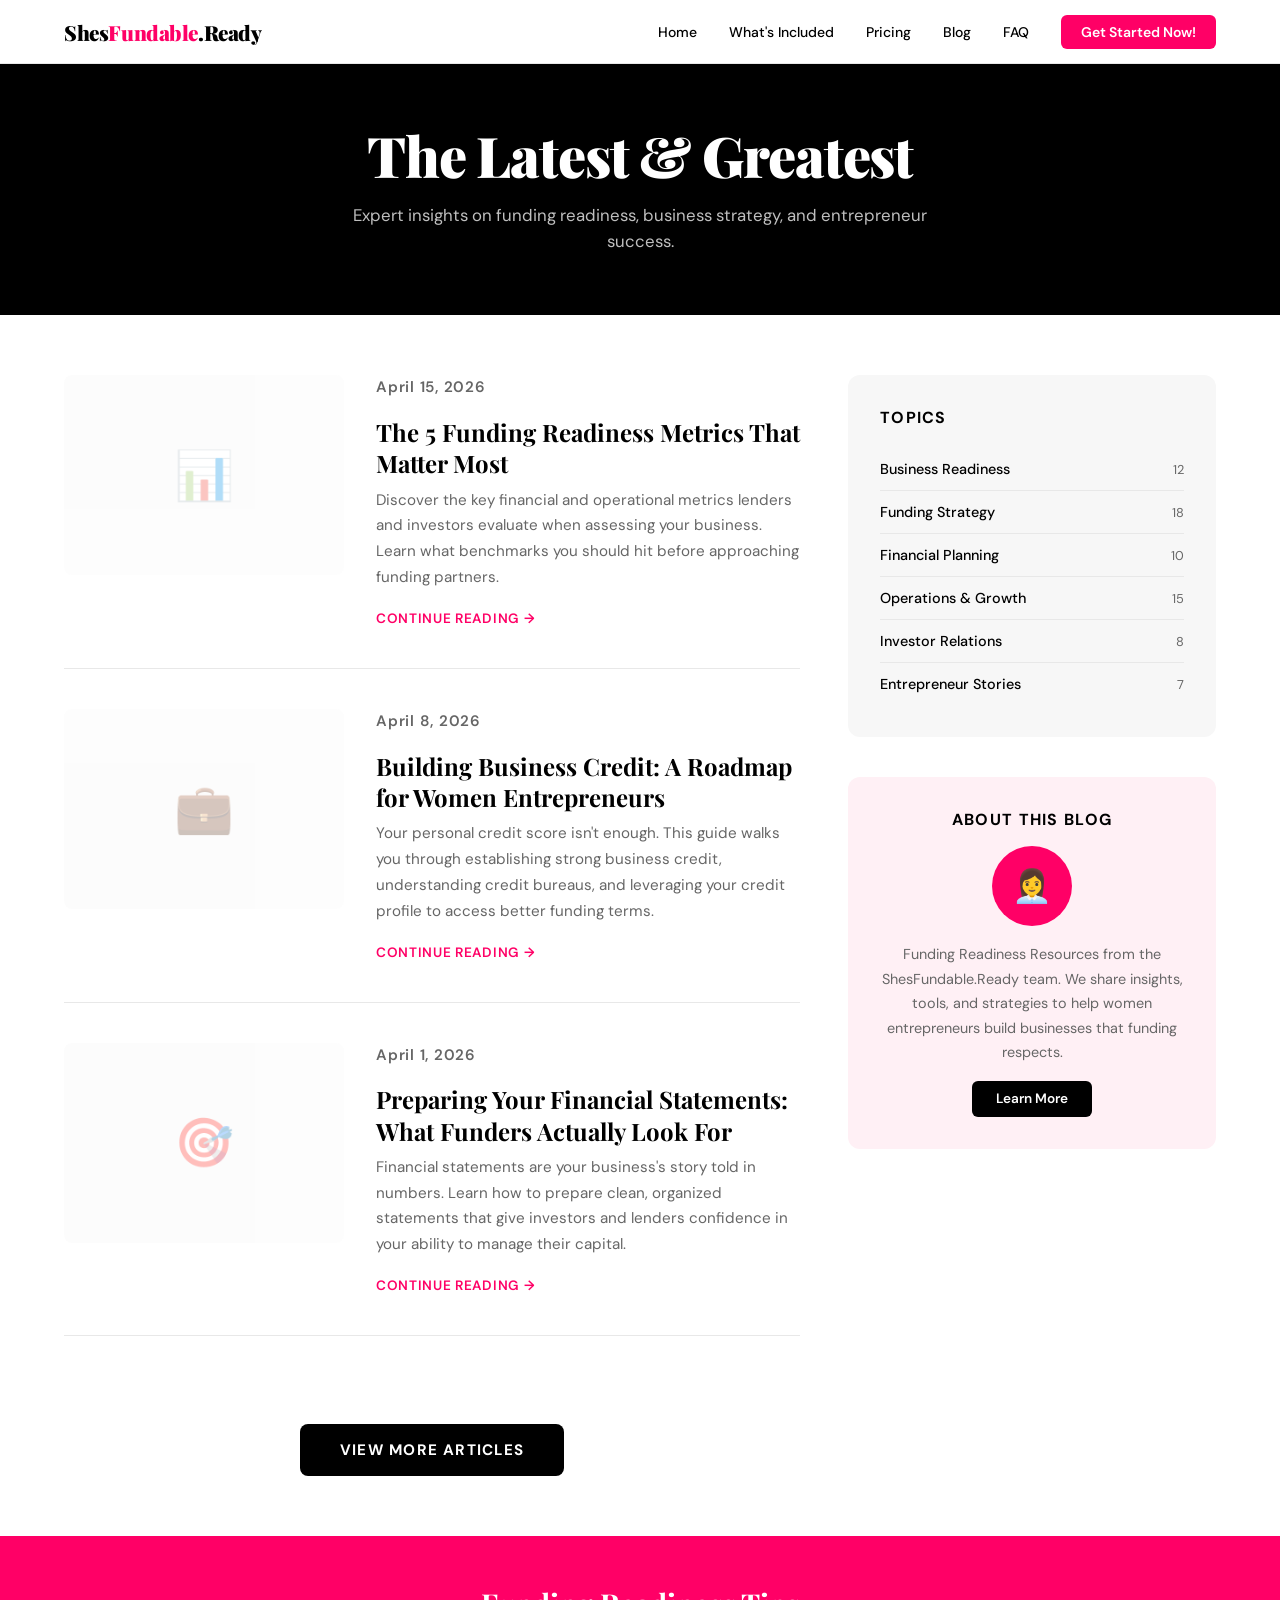
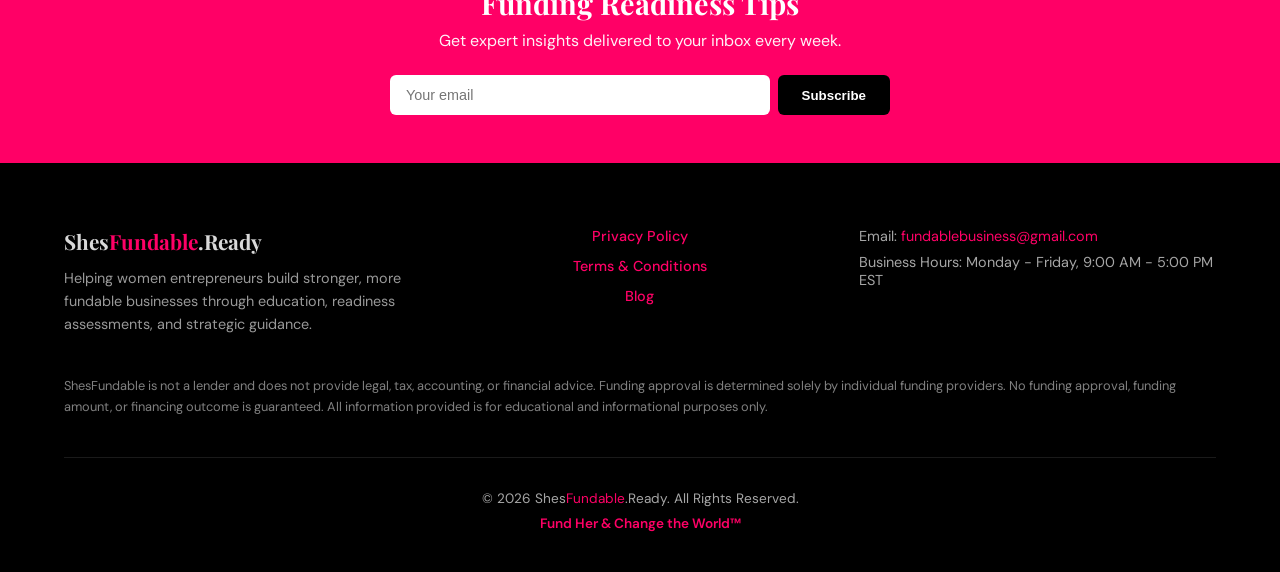
<file: blog.html>
<!DOCTYPE html>
<html lang="en">
<head>
<meta charset="UTF-8">
<meta name="viewport" content="width=device-width, initial-scale=1.0">
<title>Blog — ShesFundable.Ready</title>
<meta name="description" content="Expert insights on funding readiness, business strategy, and entrepreneur success.">
<link rel="preconnect" href="https://fonts.googleapis.com">
<link href="https://fonts.googleapis.com/css2?family=Playfair+Display:wght@700;900&family=DM+Sans:wght@300;400;500;600&display=swap" rel="stylesheet">
<style>
  :root {
    --pink: #FF0066;
    --pink-light: #FF3385;
    --pink-pale: #fff0f5;
    --black: #000000;
    --white: #FFFFFF;
    --gray: #F7F7F7;
    --gray-mid: #e8e8e8;
    --text-muted: #666;
  }

  *, *::before, *::after { box-sizing: border-box; margin: 0; padding: 0; }
  html { scroll-behavior: smooth; }
  body {
    font-family: 'DM Sans', sans-serif;
    background: var(--white);
    color: var(--black);
    overflow-x: hidden;
  }

  /* ── NAV ── */
  nav {
    position: fixed; top: 0; left: 0; right: 0; z-index: 100;
    background: rgba(255,255,255,0.95);
    backdrop-filter: blur(10px);
    border-bottom: 1px solid var(--gray-mid);
    display: flex; align-items: center; justify-content: space-between;
    padding: 0 5%;
    height: 64px;
  }
  .nav-logo {
    font-family: 'Playfair Display', serif;
    font-weight: 900; font-size: 1.3rem; letter-spacing: -0.02em;
    color: var(--black);
    text-decoration: none;
  }
  .nav-logo span { color: var(--pink); }
  .nav-links { display: flex; gap: 2rem; align-items: center; }
  .nav-links a {
    text-decoration: none; color: var(--black); font-size: 0.875rem;
    font-weight: 500; transition: color .2s;
  }
  .nav-links a:hover { color: var(--pink); }
  .nav-cta {
    background: var(--pink); color: var(--white) !important;
    padding: 0.5rem 1.25rem; border-radius: 6px;
    font-weight: 600 !important;
  }
  .nav-cta:hover { background: var(--pink-light) !important; }

  section { padding: 80px 5%; }
  .section-label {
    font-size: 0.75rem; font-weight: 700; letter-spacing: 0.12em; text-transform: uppercase;
    color: var(--pink); margin-bottom: 1rem;
  }
  h2 {
    font-family: 'Playfair Display', serif;
    font-size: clamp(1.8rem, 4vw, 3rem);
    font-weight: 700; line-height: 1.15; letter-spacing: -0.02em;
  }

  /* ── BLOG HERO ── */
  .blog-hero {
    margin-top: 64px;
    background: var(--black);
    padding: 60px 5%;
    text-align: center;
    color: var(--white);
  }
  .blog-hero h1 {
    font-family: 'Playfair Display', serif;
    font-size: clamp(2rem, 5vw, 3.5rem);
    font-weight: 900; line-height: 1.1; letter-spacing: -0.02em;
    margin-bottom: 1rem;
  }
  .blog-hero p {
    font-size: 1.05rem; color: rgba(255,255,255,0.75);
    max-width: 600px; margin: 0 auto; line-height: 1.6;
  }

  /* ── BLOG LAYOUT ── */
  .blog-container { max-width: 1200px; margin: 0 auto; display: grid; grid-template-columns: 2fr 1fr; gap: 3rem; }
  
  /* ── FEATURED POSTS ── */
  .blog-featured { display: flex; flex-direction: column; gap: 2.5rem; }
  .blog-post {
    display: grid; grid-template-columns: 280px 1fr; gap: 2rem;
    padding-bottom: 2.5rem; border-bottom: 1px solid var(--gray-mid);
    transition: all .25s;
  }
  .blog-post:last-child { border-bottom: none; }
  .blog-post:hover { transform: translateY(-2px); }
  
  .blog-post-image {
    width: 280px; height: 200px;
    background: var(--gray); border-radius: 8px;
    overflow: hidden; display: flex; align-items: center; justify-content: center;
    font-size: 3rem; color: var(--pink); opacity: 0.3;
  }
  
  .blog-post-content h3 {
    font-family: 'Playfair Display', serif;
    font-size: 1.5rem; font-weight: 700; margin-bottom: 0.5rem;
    line-height: 1.3;
  }
  .blog-meta {
    font-size: 0.8rem; color: var(--pink); font-weight: 600;
    margin-bottom: 0.75rem; letter-spacing: 0.05em;
  }
  .blog-post-content p {
    color: var(--text-muted); font-size: 0.95rem; line-height: 1.7;
    margin-bottom: 1rem;
  }
  .continue-reading {
    font-size: 0.85rem; color: var(--pink); font-weight: 600;
    text-decoration: none; display: inline-block;
    text-transform: uppercase; letter-spacing: 0.05em;
    transition: all .2s;
  }
  .continue-reading:hover { color: var(--pink-light); }

  /* ── SIDEBAR ── */
  .blog-sidebar {
    display: flex; flex-direction: column; gap: 2.5rem;
  }

  /* Categories */
  .categories {
    background: var(--gray); border-radius: 12px; padding: 2rem;
  }
  .categories h4 {
    font-size: 1rem; font-weight: 700; margin-bottom: 1.25rem;
    text-transform: uppercase; letter-spacing: 0.08em; color: var(--black);
  }
  .category-list { list-style: none; }
  .category-list li {
    display: flex; justify-content: space-between; align-items: center;
    padding: 0.75rem 0; border-bottom: 1px solid var(--gray-mid);
    font-size: 0.9rem;
  }
  .category-list li:last-child { border-bottom: none; }
  .category-list a {
    color: var(--black); text-decoration: none; font-weight: 500;
    transition: color .2s;
  }
  .category-list a:hover { color: var(--pink); }
  .category-count { color: var(--text-muted); font-size: 0.8rem; }

  /* About Section */
  .about-section {
    background: var(--pink-pale); border-radius: 12px; padding: 2rem;
    text-align: center;
  }
  .about-section h4 {
    font-size: 1rem; font-weight: 700; margin-bottom: 1rem;
    text-transform: uppercase; letter-spacing: 0.08em;
  }
  .about-avatar {
    width: 80px; height: 80px; margin: 0 auto 1rem;
    background: var(--pink); border-radius: 50%;
    display: flex; align-items: center; justify-content: center;
    font-size: 2rem; color: var(--white);
  }
  .about-section p {
    color: var(--text-muted); font-size: 0.9rem; line-height: 1.7;
    margin-bottom: 1rem;
  }
  .learn-more-btn {
    display: inline-block;
    background: var(--black); color: var(--white);
    padding: 0.6rem 1.5rem; border-radius: 6px;
    font-size: 0.85rem; font-weight: 600;
    text-decoration: none; transition: all .2s;
  }
  .learn-more-btn:hover { background: var(--pink); }

  /* ── VIEW MORE BUTTON ── */
  .view-more-section {
    text-align: center; margin-top: 3rem;
  }
  .view-more-btn {
    display: inline-block;
    background: var(--black); color: var(--white);
    padding: 1rem 2.5rem; border-radius: 8px;
    font-size: 0.95rem; font-weight: 700;
    text-decoration: none; text-transform: uppercase;
    letter-spacing: 0.08em; transition: all .2s;
  }
  .view-more-btn:hover { background: var(--pink); transform: translateY(-2px); }

  /* ── EMAIL SIGNUP ── */
  .email-signup {
    background: var(--pink); color: var(--white);
    padding: 3rem 5%; text-align: center;
  }
  .email-signup h3 {
    font-family: 'Playfair Display', serif;
    font-size: 1.8rem; font-weight: 700; margin-bottom: 0.5rem;
  }
  .email-signup p {
    font-size: 1rem; margin-bottom: 1.5rem; opacity: 0.95;
  }
  .email-form {
    display: flex; gap: 0.5rem; max-width: 500px; margin: 0 auto;
    justify-content: center; flex-wrap: wrap;
  }
  .email-form input {
    flex: 1; min-width: 200px;
    padding: 0.75rem 1rem; border: none; border-radius: 6px;
    font-size: 0.9rem;
  }
  .email-form button {
    padding: 0.75rem 1.5rem; background: var(--black); color: var(--white);
    border: none; border-radius: 6px; font-weight: 700; cursor: pointer;
    transition: all .2s;
  }
  .email-form button:hover { background: rgba(0,0,0,0.8); }

  /* ── FOOTER ── */
  footer {
    background: var(--black); color: rgba(255,255,255,0.65); padding: 4rem 5% 2rem;
  }
  .footer-container {
    max-width: 1200px; margin: 0 auto;
    display: grid; grid-template-columns: repeat(auto-fit, minmax(280px, 1fr)); gap: 2.5rem;
  }
  .footer-brand h3 {
    font-family: 'Playfair Display', serif;
    font-size: 1.3rem; color: rgba(255,255,255,0.85); margin-bottom: 0.75rem; font-weight: 700;
  }
  .footer-brand p { font-size: 0.9rem; line-height: 1.6; color: rgba(255,255,255,0.6); }
  
  .footer-links { display: flex; flex-direction: column; gap: 0.75rem; text-align: center; }
  .footer-links a { color: var(--pink); text-decoration: none; font-size: 0.9rem; font-weight: 500; transition: color .2s; }
  .footer-links a:hover { color: var(--pink-light); }
  
  .footer-contact p { font-size: 0.9rem; margin-bottom: 0.5rem; }
  .footer-contact a { color: var(--pink); text-decoration: none; }
  
  .footer-disclaimer { grid-column: 1 / -1; font-size: 0.8rem; line-height: 1.6; color: rgba(255,255,255,0.5); }
  
  .footer-copyright { grid-column: 1 / -1; text-align: center; padding-top: 2rem; border-top: 1px solid rgba(255,255,255,0.1); font-size: 0.85rem; }
  .footer-copyright p { margin-bottom: 0.5rem; }
  .footer-copyright p:last-child { color: var(--pink); font-weight: 600; }

  /* ── SCROLL TO TOP ── */
  .scroll-top {
    position: fixed; bottom: 2rem; right: 2rem; z-index: 200;
    width: 44px; height: 44px;
    background: var(--pink); color: var(--white);
    border: none; border-radius: 50%; cursor: pointer;
    display: flex; align-items: center; justify-content: center;
    box-shadow: 0 4px 20px rgba(255,0,102,0.4);
    opacity: 0; transform: translateY(12px);
    transition: opacity .3s, transform .3s, background .2s;
    pointer-events: none;
  }
  .scroll-top.visible { opacity: 1; transform: translateY(0); pointer-events: auto; }
  .scroll-top:hover { background: var(--pink-light); }

  /* ── RESPONSIVE ── */
  @media (max-width: 768px) {
    .blog-container { grid-template-columns: 1fr; }
    .blog-post { grid-template-columns: 1fr; }
    .blog-post-image { width: 100%; height: 250px; }
    .nav-links { display: none; }
  }
</style>
</head>
<body>

<!-- NAV -->
<nav>
  <a href="shesfundable-300-offer.html" class="nav-logo">Shes<span>Fundable</span>.Ready</a>
  <div class="nav-links">
    <a href="shesfundable-300-offer.html">Home</a>
    <a href="shesfundable-300-offer.html#offer">What's Included</a>
    <a href="shesfundable-300-offer.html#price">Pricing</a>
    <a href="blog.html">Blog</a>
    <a href="shesfundable-300-offer.html#faq">FAQ</a>
    <a href="shesfundable-300-offer.html#get-started" class="nav-cta">Get Started Now!</a>
  </div>
</nav>

<!-- BLOG HERO -->
<section class="blog-hero">
  <h1>The Latest & Greatest</h1>
  <p>Expert insights on funding readiness, business strategy, and entrepreneur success.</p>
</section>

<!-- BLOG CONTENT -->
<section style="padding: 60px 5%;">
  <div class="blog-container">
    <!-- MAIN CONTENT -->
    <div class="blog-featured">
      <!-- POST 1 -->
      <article class="blog-post">
        <div class="blog-post-image">📊</div>
        <div class="blog-post-content">
          <p class="blog-meta">April 15, 2026</p>
          <h3>The 5 Funding Readiness Metrics That Matter Most</h3>
          <p>Discover the key financial and operational metrics lenders and investors evaluate when assessing your business. Learn what benchmarks you should hit before approaching funding partners.</p>
          <a href="#" class="continue-reading">Continue Reading →</a>
        </div>
      </article>

      <!-- POST 2 -->
      <article class="blog-post">
        <div class="blog-post-image">💼</div>
        <div class="blog-post-content">
          <p class="blog-meta">April 8, 2026</p>
          <h3>Building Business Credit: A Roadmap for Women Entrepreneurs</h3>
          <p>Your personal credit score isn't enough. This guide walks you through establishing strong business credit, understanding credit bureaus, and leveraging your credit profile to access better funding terms.</p>
          <a href="#" class="continue-reading">Continue Reading →</a>
        </div>
      </article>

      <!-- POST 3 -->
      <article class="blog-post">
        <div class="blog-post-image">🎯</div>
        <div class="blog-post-content">
          <p class="blog-meta">April 1, 2026</p>
          <h3>Preparing Your Financial Statements: What Funders Actually Look For</h3>
          <p>Financial statements are your business's story told in numbers. Learn how to prepare clean, organized statements that give investors and lenders confidence in your ability to manage their capital.</p>
          <a href="#" class="continue-reading">Continue Reading →</a>
        </div>
      </article>

      <!-- VIEW MORE -->
      <div class="view-more-section">
        <a href="#" class="view-more-btn">View More Articles</a>
      </div>
    </div>

    <!-- SIDEBAR -->
    <aside class="blog-sidebar">
      <!-- CATEGORIES -->
      <div class="categories">
        <h4>Topics</h4>
        <ul class="category-list">
          <li>
            <a href="#">Business Readiness</a>
            <span class="category-count">12</span>
          </li>
          <li>
            <a href="#">Funding Strategy</a>
            <span class="category-count">18</span>
          </li>
          <li>
            <a href="#">Financial Planning</a>
            <span class="category-count">10</span>
          </li>
          <li>
            <a href="#">Operations & Growth</a>
            <span class="category-count">15</span>
          </li>
          <li>
            <a href="#">Investor Relations</a>
            <span class="category-count">8</span>
          </li>
          <li>
            <a href="#">Entrepreneur Stories</a>
            <span class="category-count">7</span>
          </li>
        </ul>
      </div>

      <!-- ABOUT -->
      <div class="about-section">
        <h4>About This Blog</h4>
        <div class="about-avatar">👩‍💼</div>
        <p>Funding Readiness Resources from the ShesFundable.Ready team. We share insights, tools, and strategies to help women entrepreneurs build businesses that funding respects.</p>
        <a href="shesfundable-300-offer.html" class="learn-more-btn">Learn More</a>
      </div>
    </aside>
  </div>
</section>

<!-- EMAIL SIGNUP -->
<section class="email-signup">
  <h3>Funding Readiness Tips</h3>
  <p>Get expert insights delivered to your inbox every week.</p>
  <form class="email-form">
    <input type="email" placeholder="Your email" required>
    <button type="submit">Subscribe</button>
  </form>
</section>

<!-- FOOTER -->
<footer>
  <div class="footer-container">
    <div class="footer-brand">
      <h3>Shes<span style="color:var(--pink);">Fundable</span>.Ready</h3>
      <p>Helping women entrepreneurs build stronger, more fundable businesses through education, readiness assessments, and strategic guidance.</p>
    </div>

    <div class="footer-links">
      <a href="legal.html#privacy" target="_blank">Privacy Policy</a>
      <a href="legal.html#terms" target="_blank">Terms &amp; Conditions</a>
      <a href="blog.html">Blog</a>
    </div>

    <div class="footer-contact">
      <p>Email: <a href="mailto:fundablebusiness@gmail.com">fundablebusiness@gmail.com</a></p>
      <p>Business Hours: Monday - Friday, 9:00 AM - 5:00 PM EST</p>
    </div>

    <div class="footer-disclaimer">
      <p>ShesFundable is not a lender and does not provide legal, tax, accounting, or financial advice. Funding approval is determined solely by individual funding providers. No funding approval, funding amount, or financing outcome is guaranteed. All information provided is for educational and informational purposes only.</p>
    </div>

    <div class="footer-copyright">
      <p>© 2026 Shes<span style="color:var(--pink);">Fundable</span>.Ready. All Rights Reserved.</p>
      <p>Fund Her &amp; Change the World™</p>
    </div>
  </div>
</footer>

<!-- SCROLL TO TOP -->
<button class="scroll-top" id="scrollTop" aria-label="Scroll to top">
  <svg viewBox="0 0 24 24"><polyline points="18 15 12 9 6 15"/></svg>
</button>

<script>
  // Scroll to top
  const scrollBtn = document.getElementById('scrollTop');
  window.addEventListener('scroll', () => {
    scrollBtn.classList.toggle('visible', window.scrollY > 400);
  });
  scrollBtn.addEventListener('click', () => {
    window.scrollTo({ top: 0, behavior: 'smooth' });
  });
</script>
</body>
</html>
</file>
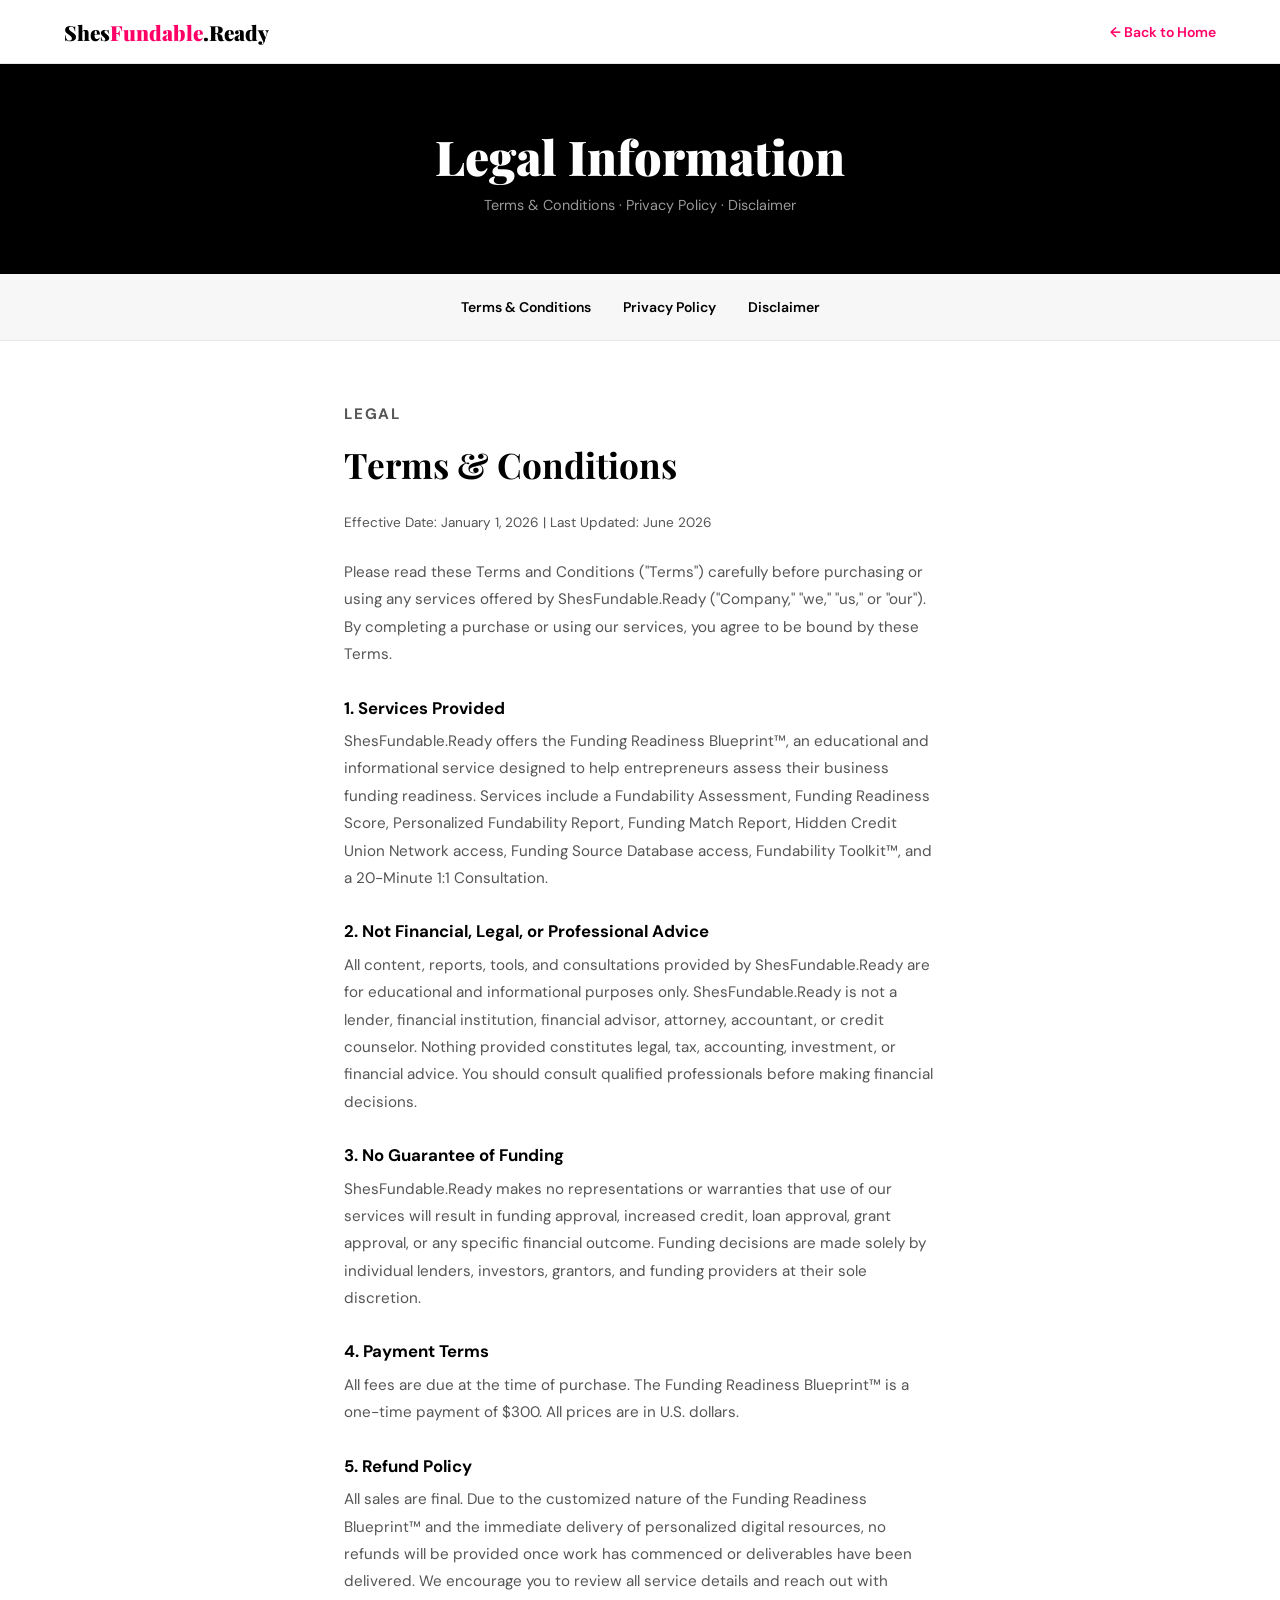
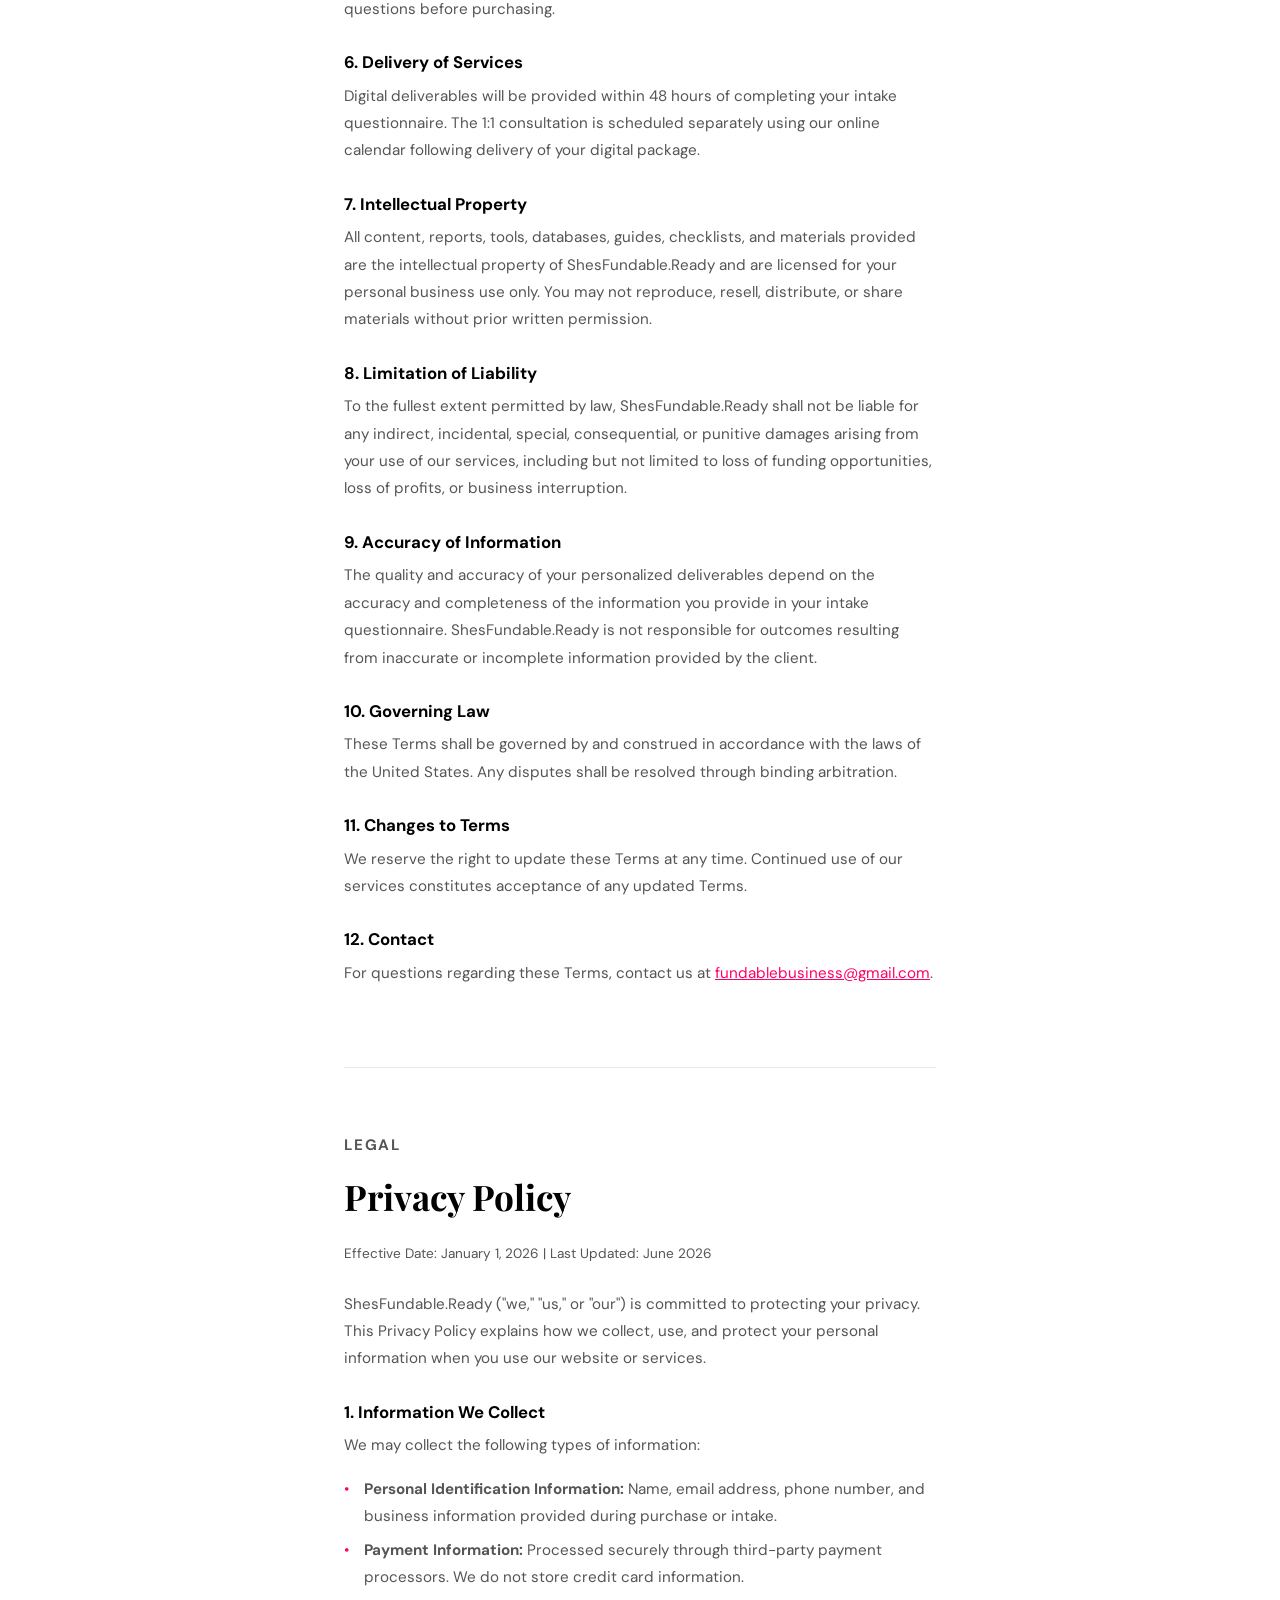
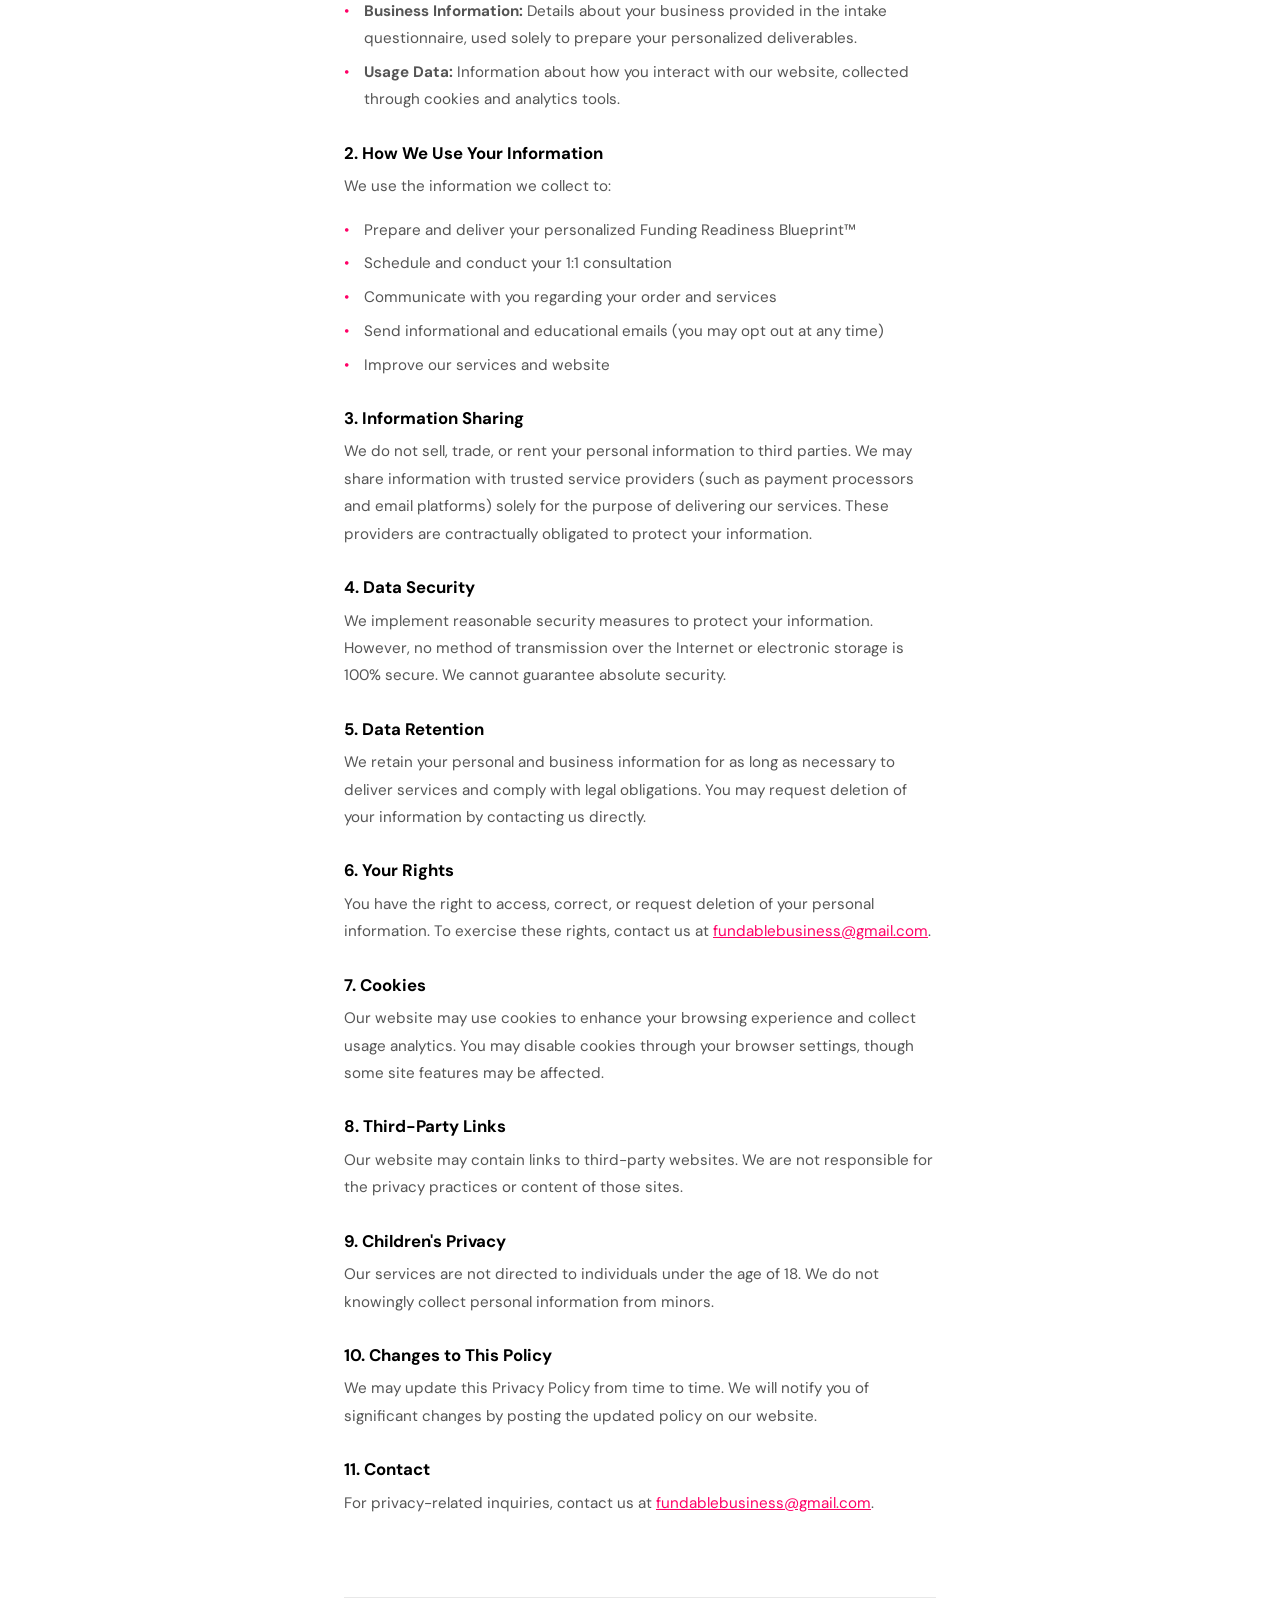
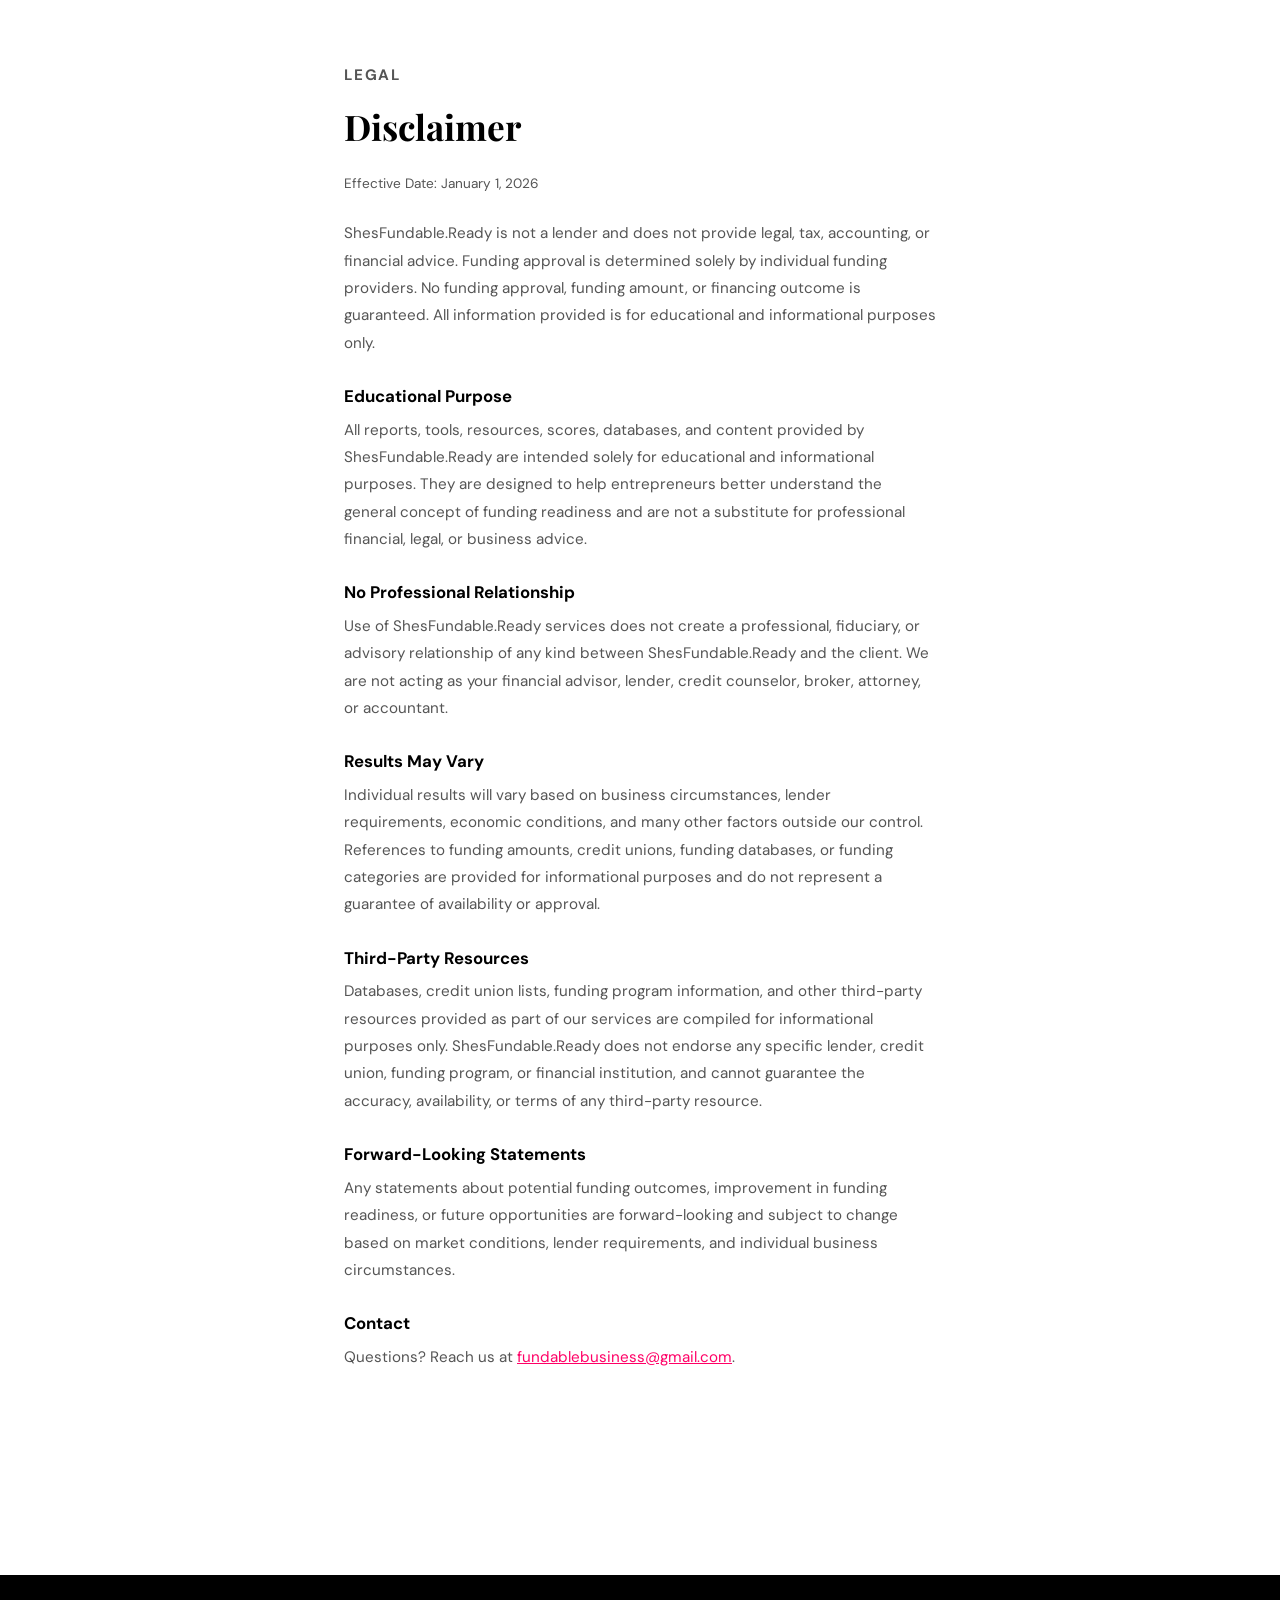
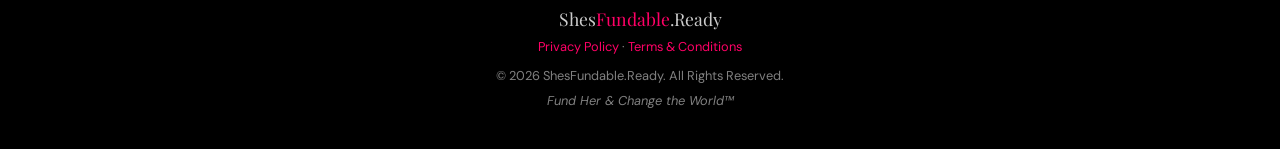
<file: legal.html>
<!DOCTYPE html>
<html lang="en">
<head>
<meta charset="UTF-8">
<meta name="viewport" content="width=device-width, initial-scale=1.0">
<title>Legal — ShesFundable.Ready</title>
<link rel="preconnect" href="https://fonts.googleapis.com">
<link href="https://fonts.googleapis.com/css2?family=Playfair+Display:wght@700;900&family=DM+Sans:wght@300;400;500;600&display=swap" rel="stylesheet">
<style>
  :root {
    --pink: #FF0066; --black: #000; --white: #fff;
    --gray: #F7F7F7; --gray-mid: #e8e8e8; --text-muted: #555;
  }
  *, *::before, *::after { box-sizing: border-box; margin: 0; padding: 0; }
  body { font-family: 'DM Sans', sans-serif; background: var(--white); color: var(--black); }

  nav {
    position: fixed; top: 0; left: 0; right: 0; z-index: 100;
    background: rgba(255,255,255,0.95); backdrop-filter: blur(10px);
    border-bottom: 1px solid var(--gray-mid);
    display: flex; align-items: center; justify-content: space-between;
    padding: 0 5%; height: 64px;
  }
  .nav-logo { font-family: 'Playfair Display', serif; font-weight: 900; font-size: 1.3rem; color: var(--black); text-decoration: none; }
  .nav-logo span { color: var(--pink); }
  .nav-back { font-size: 0.875rem; font-weight: 600; color: var(--pink); text-decoration: none; }
  .nav-back:hover { text-decoration: underline; }

  .legal-hero {
    margin-top: 64px; background: var(--black);
    padding: 60px 5%; text-align: center;
  }
  .legal-hero h1 {
    font-family: 'Playfair Display', serif;
    font-size: clamp(2rem, 4vw, 3rem); font-weight: 900; color: var(--white); margin-bottom: 0.5rem;
  }
  .legal-hero p { color: rgba(255,255,255,0.6); font-size: 0.9rem; }

  .legal-nav {
    background: var(--gray); padding: 1.5rem 5%;
    display: flex; gap: 2rem; justify-content: center; flex-wrap: wrap;
    border-bottom: 1px solid var(--gray-mid); position: sticky; top: 64px; z-index: 50;
  }
  .legal-nav a { font-size: 0.875rem; font-weight: 600; color: var(--black); text-decoration: none; transition: color .2s; }
  .legal-nav a:hover { color: var(--pink); }

  .legal-content { max-width: 720px; margin: 0 auto; padding: 60px 5%; }

  .legal-section { margin-bottom: 4rem; padding-bottom: 4rem; border-bottom: 1px solid var(--gray-mid); }
  .legal-section:last-child { border-bottom: none; }

  .legal-section-label {
    font-size: 0.7rem; font-weight: 700; letter-spacing: 0.12em; text-transform: uppercase;
    color: var(--pink); margin-bottom: 0.75rem;
  }
  .legal-section h2 {
    font-family: 'Playfair Display', serif;
    font-size: clamp(1.6rem, 3vw, 2.2rem); font-weight: 700; margin-bottom: 1.5rem;
    line-height: 1.2;
  }
  .legal-section h3 {
    font-size: 1.05rem; font-weight: 700; margin: 1.75rem 0 0.6rem; color: var(--black);
  }
  .legal-section p {
    font-size: 0.95rem; color: var(--text-muted); line-height: 1.8; margin-bottom: 1rem;
  }
  .legal-section ul {
    list-style: none; padding-left: 0; margin-bottom: 1rem;
  }
  .legal-section ul li {
    font-size: 0.95rem; color: var(--text-muted); line-height: 1.8;
    padding-left: 1.25rem; position: relative; margin-bottom: 0.4rem;
  }
  .legal-section ul li::before { content: '•'; position: absolute; left: 0; color: var(--pink); }
  .legal-section .effective-date { font-size: 0.85rem; color: var(--text-muted); margin-bottom: 1.5rem; }

  footer {
    background: var(--black); color: rgba(255,255,255,0.5);
    padding: 2rem 5%; text-align: center; font-size: 0.8rem;
  }
  footer a { color: var(--pink); text-decoration: none; }
  footer p { margin-bottom: 0.5rem; }
</style>
</head>
<body>

<nav>
  <a href="shesfundable-300-offer.html" class="nav-logo">Shes<span>Fundable</span>.Ready</a>
  <a href="shesfundable-300-offer.html" class="nav-back">← Back to Home</a>
</nav>

<div class="legal-hero">
  <h1>Legal Information</h1>
  <p>Terms &amp; Conditions · Privacy Policy · Disclaimer</p>
</div>

<div class="legal-nav">
  <a href="#terms">Terms &amp; Conditions</a>
  <a href="#privacy">Privacy Policy</a>
  <a href="#disclaimer">Disclaimer</a>
</div>

<div class="legal-content">

  <!-- TERMS & CONDITIONS -->
  <div class="legal-section" id="terms">
    <p class="legal-section-label">Legal</p>
    <h2>Terms &amp; Conditions</h2>
    <p class="effective-date">Effective Date: January 1, 2026 | Last Updated: June 2026</p>

    <p>Please read these Terms and Conditions ("Terms") carefully before purchasing or using any services offered by ShesFundable.Ready ("Company," "we," "us," or "our"). By completing a purchase or using our services, you agree to be bound by these Terms.</p>

    <h3>1. Services Provided</h3>
    <p>ShesFundable.Ready offers the Funding Readiness Blueprint™, an educational and informational service designed to help entrepreneurs assess their business funding readiness. Services include a Fundability Assessment, Funding Readiness Score, Personalized Fundability Report, Funding Match Report, Hidden Credit Union Network access, Funding Source Database access, Fundability Toolkit™, and a 20-Minute 1:1 Consultation.</p>

    <h3>2. Not Financial, Legal, or Professional Advice</h3>
    <p>All content, reports, tools, and consultations provided by ShesFundable.Ready are for educational and informational purposes only. ShesFundable.Ready is not a lender, financial institution, financial advisor, attorney, accountant, or credit counselor. Nothing provided constitutes legal, tax, accounting, investment, or financial advice. You should consult qualified professionals before making financial decisions.</p>

    <h3>3. No Guarantee of Funding</h3>
    <p>ShesFundable.Ready makes no representations or warranties that use of our services will result in funding approval, increased credit, loan approval, grant approval, or any specific financial outcome. Funding decisions are made solely by individual lenders, investors, grantors, and funding providers at their sole discretion.</p>

    <h3>4. Payment Terms</h3>
    <p>All fees are due at the time of purchase. The Funding Readiness Blueprint™ is a one-time payment of $300. All prices are in U.S. dollars.</p>

    <h3>5. Refund Policy</h3>
    <p>All sales are final. Due to the customized nature of the Funding Readiness Blueprint™ and the immediate delivery of personalized digital resources, no refunds will be provided once work has commenced or deliverables have been delivered. We encourage you to review all service details and reach out with questions before purchasing.</p>

    <h3>6. Delivery of Services</h3>
    <p>Digital deliverables will be provided within 48 hours of completing your intake questionnaire. The 1:1 consultation is scheduled separately using our online calendar following delivery of your digital package.</p>

    <h3>7. Intellectual Property</h3>
    <p>All content, reports, tools, databases, guides, checklists, and materials provided are the intellectual property of ShesFundable.Ready and are licensed for your personal business use only. You may not reproduce, resell, distribute, or share materials without prior written permission.</p>

    <h3>8. Limitation of Liability</h3>
    <p>To the fullest extent permitted by law, ShesFundable.Ready shall not be liable for any indirect, incidental, special, consequential, or punitive damages arising from your use of our services, including but not limited to loss of funding opportunities, loss of profits, or business interruption.</p>

    <h3>9. Accuracy of Information</h3>
    <p>The quality and accuracy of your personalized deliverables depend on the accuracy and completeness of the information you provide in your intake questionnaire. ShesFundable.Ready is not responsible for outcomes resulting from inaccurate or incomplete information provided by the client.</p>

    <h3>10. Governing Law</h3>
    <p>These Terms shall be governed by and construed in accordance with the laws of the United States. Any disputes shall be resolved through binding arbitration.</p>

    <h3>11. Changes to Terms</h3>
    <p>We reserve the right to update these Terms at any time. Continued use of our services constitutes acceptance of any updated Terms.</p>

    <h3>12. Contact</h3>
    <p>For questions regarding these Terms, contact us at <a href="mailto:fundablebusiness@gmail.com" style="color:var(--pink);">fundablebusiness@gmail.com</a>.</p>
  </div>

  <!-- PRIVACY POLICY -->
  <div class="legal-section" id="privacy">
    <p class="legal-section-label">Legal</p>
    <h2>Privacy Policy</h2>
    <p class="effective-date">Effective Date: January 1, 2026 | Last Updated: June 2026</p>

    <p>ShesFundable.Ready ("we," "us," or "our") is committed to protecting your privacy. This Privacy Policy explains how we collect, use, and protect your personal information when you use our website or services.</p>

    <h3>1. Information We Collect</h3>
    <p>We may collect the following types of information:</p>
    <ul>
      <li><strong>Personal Identification Information:</strong> Name, email address, phone number, and business information provided during purchase or intake.</li>
      <li><strong>Payment Information:</strong> Processed securely through third-party payment processors. We do not store credit card information.</li>
      <li><strong>Business Information:</strong> Details about your business provided in the intake questionnaire, used solely to prepare your personalized deliverables.</li>
      <li><strong>Usage Data:</strong> Information about how you interact with our website, collected through cookies and analytics tools.</li>
    </ul>

    <h3>2. How We Use Your Information</h3>
    <p>We use the information we collect to:</p>
    <ul>
      <li>Prepare and deliver your personalized Funding Readiness Blueprint™</li>
      <li>Schedule and conduct your 1:1 consultation</li>
      <li>Communicate with you regarding your order and services</li>
      <li>Send informational and educational emails (you may opt out at any time)</li>
      <li>Improve our services and website</li>
    </ul>

    <h3>3. Information Sharing</h3>
    <p>We do not sell, trade, or rent your personal information to third parties. We may share information with trusted service providers (such as payment processors and email platforms) solely for the purpose of delivering our services. These providers are contractually obligated to protect your information.</p>

    <h3>4. Data Security</h3>
    <p>We implement reasonable security measures to protect your information. However, no method of transmission over the Internet or electronic storage is 100% secure. We cannot guarantee absolute security.</p>

    <h3>5. Data Retention</h3>
    <p>We retain your personal and business information for as long as necessary to deliver services and comply with legal obligations. You may request deletion of your information by contacting us directly.</p>

    <h3>6. Your Rights</h3>
    <p>You have the right to access, correct, or request deletion of your personal information. To exercise these rights, contact us at <a href="mailto:fundablebusiness@gmail.com" style="color:var(--pink);">fundablebusiness@gmail.com</a>.</p>

    <h3>7. Cookies</h3>
    <p>Our website may use cookies to enhance your browsing experience and collect usage analytics. You may disable cookies through your browser settings, though some site features may be affected.</p>

    <h3>8. Third-Party Links</h3>
    <p>Our website may contain links to third-party websites. We are not responsible for the privacy practices or content of those sites.</p>

    <h3>9. Children's Privacy</h3>
    <p>Our services are not directed to individuals under the age of 18. We do not knowingly collect personal information from minors.</p>

    <h3>10. Changes to This Policy</h3>
    <p>We may update this Privacy Policy from time to time. We will notify you of significant changes by posting the updated policy on our website.</p>

    <h3>11. Contact</h3>
    <p>For privacy-related inquiries, contact us at <a href="mailto:fundablebusiness@gmail.com" style="color:var(--pink);">fundablebusiness@gmail.com</a>.</p>
  </div>

  <!-- DISCLAIMER -->
  <div class="legal-section" id="disclaimer">
    <p class="legal-section-label">Legal</p>
    <h2>Disclaimer</h2>
    <p class="effective-date">Effective Date: January 1, 2026</p>

    <p>ShesFundable.Ready is not a lender and does not provide legal, tax, accounting, or financial advice. Funding approval is determined solely by individual funding providers. No funding approval, funding amount, or financing outcome is guaranteed. All information provided is for educational and informational purposes only.</p>

    <h3>Educational Purpose</h3>
    <p>All reports, tools, resources, scores, databases, and content provided by ShesFundable.Ready are intended solely for educational and informational purposes. They are designed to help entrepreneurs better understand the general concept of funding readiness and are not a substitute for professional financial, legal, or business advice.</p>

    <h3>No Professional Relationship</h3>
    <p>Use of ShesFundable.Ready services does not create a professional, fiduciary, or advisory relationship of any kind between ShesFundable.Ready and the client. We are not acting as your financial advisor, lender, credit counselor, broker, attorney, or accountant.</p>

    <h3>Results May Vary</h3>
    <p>Individual results will vary based on business circumstances, lender requirements, economic conditions, and many other factors outside our control. References to funding amounts, credit unions, funding databases, or funding categories are provided for informational purposes and do not represent a guarantee of availability or approval.</p>

    <h3>Third-Party Resources</h3>
    <p>Databases, credit union lists, funding program information, and other third-party resources provided as part of our services are compiled for informational purposes only. ShesFundable.Ready does not endorse any specific lender, credit union, funding program, or financial institution, and cannot guarantee the accuracy, availability, or terms of any third-party resource.</p>

    <h3>Forward-Looking Statements</h3>
    <p>Any statements about potential funding outcomes, improvement in funding readiness, or future opportunities are forward-looking and subject to change based on market conditions, lender requirements, and individual business circumstances.</p>

    <h3>Contact</h3>
    <p>Questions? Reach us at <a href="mailto:fundablebusiness@gmail.com" style="color:var(--pink);">fundablebusiness@gmail.com</a>.</p>
  </div>

</div>

<footer>
  <p style="font-family:'Playfair Display',serif; font-size:1.1rem; color:rgba(255,255,255,0.8); margin-bottom:0.5rem;">Shes<span style="color:var(--pink);">Fundable</span>.Ready</p>
  <p><a href="/privacy-policy">Privacy Policy</a> · <a href="/terms-and-conditions">Terms &amp; Conditions</a></p>
  <p style="margin-top:0.75rem;">© 2026 ShesFundable.Ready. All Rights Reserved.</p>
  <p style="margin-top:0.5rem; font-style:italic;">Fund Her &amp; Change the World™</p>
</footer>

</body>
</html>
</file>
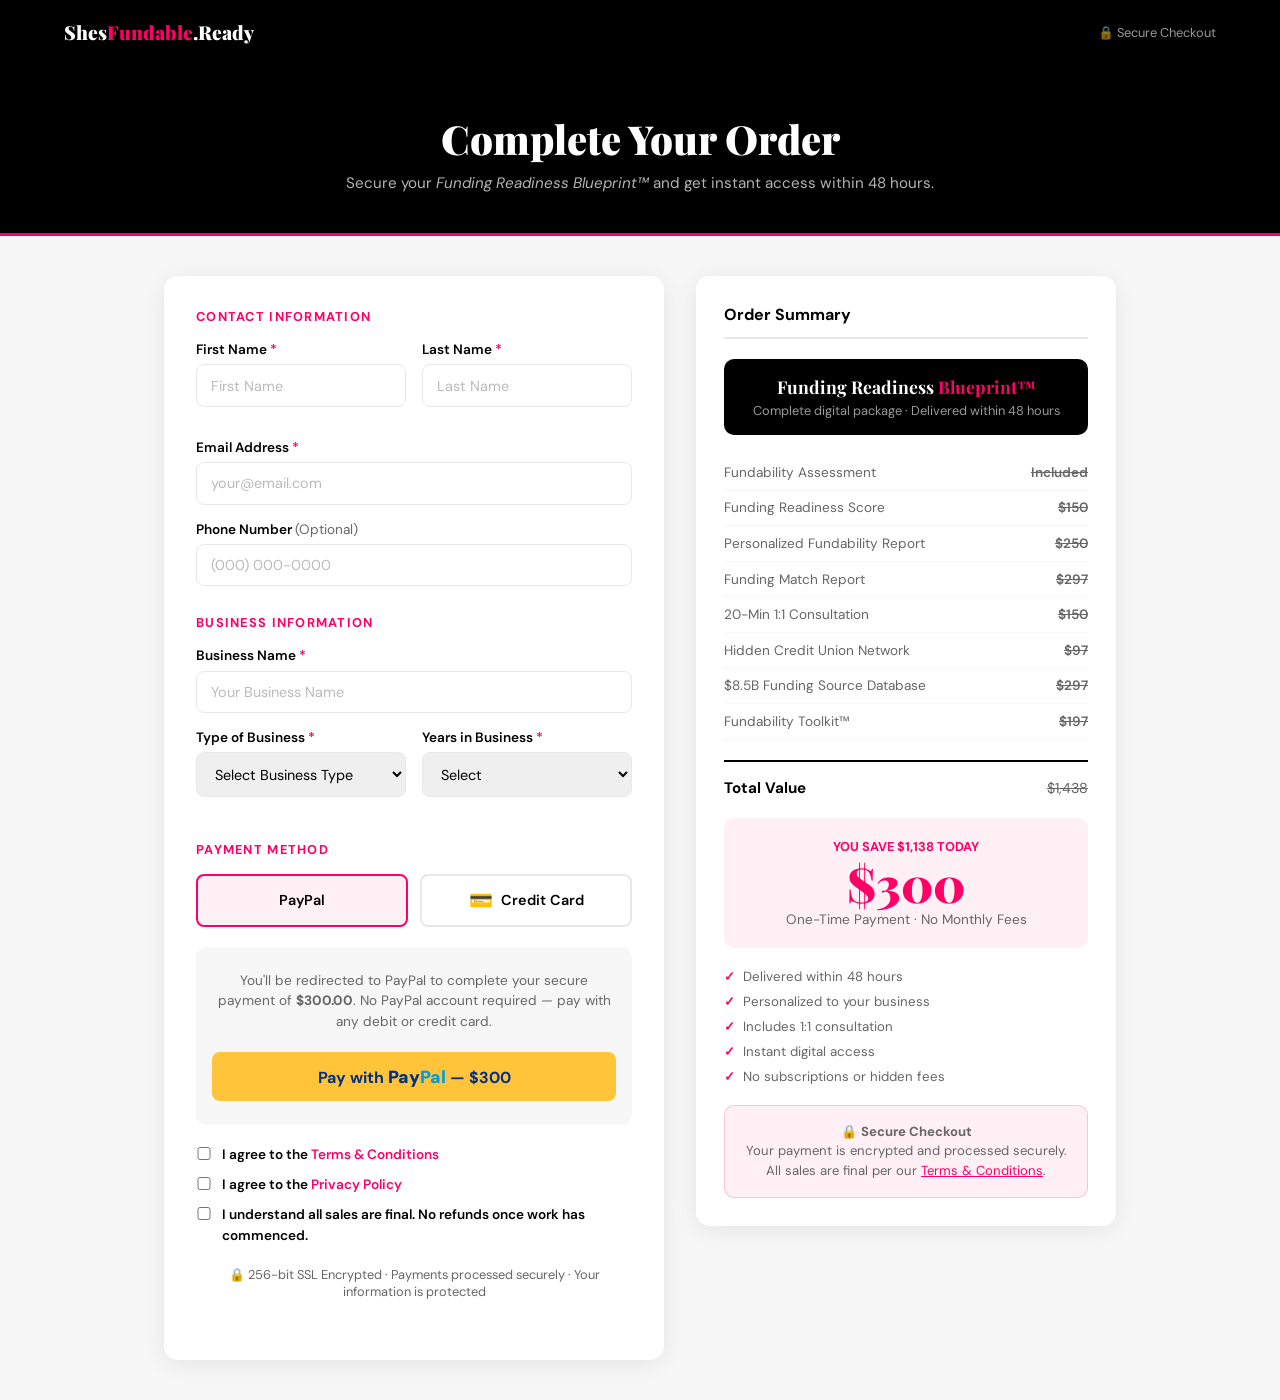
<file: order.html>
<!DOCTYPE html>
<html lang="en">
<head>
<meta charset="UTF-8">
<meta name="viewport" content="width=device-width, initial-scale=1.0">
<title>Complete Your Order — Funding Readiness Blueprint™</title>
<link rel="preconnect" href="https://fonts.googleapis.com">
<link href="https://fonts.googleapis.com/css2?family=Playfair+Display:wght@700;900&family=DM+Sans:wght@300;400;500;600&display=swap" rel="stylesheet">
<style>
  :root {
    --pink: #FF0066; --pink-light: #FF3385; --pink-pale: #fff0f5;
    --black: #000; --white: #fff; --gray: #F7F7F7; --gray-mid: #e8e8e8; --text-muted: #666;
  }
  *, *::before, *::after { box-sizing: border-box; margin: 0; padding: 0; }
  body { font-family: 'DM Sans', sans-serif; background: var(--gray); color: var(--black); }

  /* NAV */
  nav {
    background: var(--black); padding: 0 5%; height: 64px;
    display: flex; align-items: center; justify-content: space-between;
  }
  .nav-logo { font-family: 'Playfair Display', serif; font-weight: 900; font-size: 1.2rem; color: var(--white); text-decoration: none; }
  .nav-logo span { color: var(--pink); }
  .secure-badge { font-size: 0.8rem; color: rgba(255,255,255,0.6); display: flex; align-items: center; gap: 0.4rem; }

  /* HEADER */
  .order-header {
    background: var(--black); color: var(--white);
    text-align: center; padding: 3rem 5% 2.5rem;
    border-bottom: 3px solid var(--pink);
  }
  .order-header h1 {
    font-family: 'Playfair Display', serif;
    font-size: clamp(1.6rem, 3.5vw, 2.5rem); font-weight: 900; margin-bottom: 0.5rem;
  }
  .order-header h1 em { color: var(--pink); font-style: normal; }
  .order-header p { font-size: 0.95rem; color: rgba(255,255,255,0.7); }

  /* LAYOUT */
  .order-layout {
    max-width: 1080px; margin: 2.5rem auto; padding: 0 5%;
    display: grid; grid-template-columns: 1fr 420px; gap: 2rem; align-items: start;
  }

  /* FORM CARD */
  .form-card {
    background: var(--white); border-radius: 14px; padding: 2rem;
    box-shadow: 0 4px 24px rgba(0,0,0,0.08);
  }
  .form-card h2 { font-size: 1.15rem; font-weight: 700; margin-bottom: 1.5rem; padding-bottom: 0.75rem; border-bottom: 2px solid var(--gray-mid); }

  .form-section { margin-bottom: 1.75rem; }
  .form-section-title {
    font-size: 0.8rem; font-weight: 700; text-transform: uppercase;
    letter-spacing: 0.1em; color: var(--pink); margin-bottom: 1rem;
  }
  .form-row { display: grid; grid-template-columns: 1fr 1fr; gap: 1rem; margin-bottom: 1rem; }
  .form-group { display: flex; flex-direction: column; gap: 0.4rem; margin-bottom: 1rem; }
  .form-group:last-child { margin-bottom: 0; }
  label { font-size: 0.85rem; font-weight: 600; color: var(--black); }
  label span { color: var(--pink); }
  input, select {
    padding: 0.7rem 0.9rem; border: 1.5px solid var(--gray-mid); border-radius: 8px;
    font-size: 0.9rem; font-family: 'DM Sans', sans-serif; color: var(--black);
    transition: border-color .2s;
    width: 100%;
  }
  input:focus, select:focus { outline: none; border-color: var(--pink); }
  input::placeholder { color: #bbb; }

  /* PAYMENT METHOD */
  .payment-methods { display: grid; grid-template-columns: 1fr 1fr; gap: 0.75rem; margin-bottom: 1.25rem; }
  .payment-option {
    border: 2px solid var(--gray-mid); border-radius: 8px;
    padding: 0.75rem 1rem; cursor: pointer; text-align: center;
    transition: all .2s; font-size: 0.9rem; font-weight: 600;
    display: flex; align-items: center; justify-content: center; gap: 0.5rem;
  }
  .payment-option.active { border-color: var(--pink); background: var(--pink-pale); }
  .payment-option:hover { border-color: var(--pink); }
  .cc-icon { font-size: 1.2rem; }

  /* PAYPAL SECTION */
  .paypal-section { text-align: center; padding: 1.5rem 1rem; background: var(--gray); border-radius: 10px; }
  .paypal-section p { font-size: 0.85rem; color: var(--text-muted); margin-bottom: 1.25rem; line-height: 1.5; }
  .paypal-btn {
    display: inline-block; background: #FFC439; color: #003087;
    font-weight: 700; font-size: 1rem; padding: 0.85rem 2.5rem;
    border-radius: 8px; border: none; cursor: pointer;
    text-decoration: none; transition: all .2s; width: 100%;
    font-family: 'DM Sans', sans-serif;
  }
  .paypal-btn:hover { background: #f0b429; transform: translateY(-1px); box-shadow: 0 6px 20px rgba(0,0,0,0.15); }
  .paypal-logo { font-size: 1.1rem; font-weight: 900; }
  .paypal-logo .pp-blue { color: #003087; }
  .paypal-logo .pp-light { color: #009cde; }

  /* DIVIDER */
  .or-divider { display: flex; align-items: center; gap: 1rem; margin: 1.5rem 0; }
  .or-divider::before, .or-divider::after { content: ''; flex: 1; height: 1px; background: var(--gray-mid); }
  .or-divider span { font-size: 0.8rem; color: var(--text-muted); font-weight: 600; white-space: nowrap; }

  /* CREDIT CARD FORM */
  #cc-form { display: none; }
  #cc-form.active { display: block; }

  .card-row { display: grid; grid-template-columns: 1fr 1fr 1fr; gap: 1rem; }

  /* SUBMIT */
  .submit-btn {
    width: 100%; padding: 1.1rem;
    background: var(--pink); color: var(--white);
    font-size: 1.05rem; font-weight: 700; font-family: 'DM Sans', sans-serif;
    border: none; border-radius: 10px; cursor: pointer;
    transition: all .2s; margin-top: 0.5rem;
  }
  .submit-btn:hover { background: var(--pink-light); transform: translateY(-1px); box-shadow: 0 8px 24px rgba(255,0,102,0.3); }

  .security-note {
    display: flex; align-items: center; justify-content: center; gap: 0.5rem;
    font-size: 0.8rem; color: var(--text-muted); margin-top: 1rem; text-align: center;
  }

  .legal-checks { display: flex; flex-direction: column; gap: 0.6rem; margin: 1.25rem 0; }
  .legal-check { display: flex; align-items: flex-start; gap: 0.6rem; font-size: 0.82rem; color: var(--text-muted); line-height: 1.5; }
  .legal-check input[type="checkbox"] { width: auto; min-width: 16px; margin-top: 2px; accent-color: var(--pink); }
  .legal-check a { color: var(--pink); text-decoration: none; }
  .legal-check a:hover { text-decoration: underline; }

  /* ORDER SUMMARY */
  .order-summary {
    background: var(--white); border-radius: 14px; padding: 1.75rem;
    box-shadow: 0 4px 24px rgba(0,0,0,0.08); position: sticky; top: 24px;
  }
  .summary-title { font-size: 1rem; font-weight: 700; margin-bottom: 1.25rem; padding-bottom: 0.75rem; border-bottom: 2px solid var(--gray-mid); }
  .summary-product {
    background: var(--black); color: var(--white); border-radius: 10px;
    padding: 1rem 1.25rem; margin-bottom: 1.25rem; text-align: center;
  }
  .summary-product-name {
    font-family: 'Playfair Display', serif; font-size: 1.1rem; font-weight: 700;
    color: var(--white); margin-bottom: 0.25rem;
  }
  .summary-product-name em { color: var(--pink); font-style: normal; }
  .summary-product-tagline { font-size: 0.8rem; color: rgba(255,255,255,0.6); }

  .summary-items { margin-bottom: 1.25rem; }
  .summary-item {
    display: flex; justify-content: space-between; align-items: flex-start;
    padding: 0.55rem 0; border-bottom: 1px solid var(--gray); font-size: 0.85rem;
  }
  .summary-item-name { color: var(--text-muted); flex: 1; padding-right: 0.5rem; }
  .summary-item-value { color: var(--text-muted); font-weight: 600; text-decoration: line-through; white-space: nowrap; }
  .summary-total {
    display: flex; justify-content: space-between; align-items: center;
    padding: 1rem 0 0; border-top: 2px solid var(--black); margin-top: 0.25rem;
  }
  .summary-total-label { font-weight: 700; font-size: 0.95rem; }
  .summary-total-value { color: var(--text-muted); font-size: 0.9rem; text-decoration: line-through; }

  .summary-price-block {
    background: var(--pink-pale); border-radius: 10px; padding: 1.25rem;
    text-align: center; margin-top: 1.25rem;
  }
  .you-save { font-size: 0.8rem; font-weight: 700; color: var(--pink); margin-bottom: 0.25rem; }
  .today-price { font-family: 'Playfair Display', serif; font-size: 3rem; font-weight: 900; color: var(--pink); line-height: 1; }
  .today-price-label { font-size: 0.85rem; color: var(--text-muted); margin-top: 0.25rem; }

  .summary-features { list-style: none; margin-top: 1.25rem; padding: 0; display: flex; flex-direction: column; gap: 0.5rem; }
  .summary-features li { font-size: 0.83rem; color: var(--text-muted); display: flex; align-items: center; gap: 0.5rem; }
  .summary-features li::before { content: '✓'; color: var(--pink); font-weight: 700; }

  .guarantee-box {
    background: rgba(255,0,102,0.06); border: 1px solid rgba(255,0,102,0.2);
    border-radius: 10px; padding: 1rem; margin-top: 1.25rem; text-align: center;
    font-size: 0.82rem; color: var(--text-muted); line-height: 1.5;
  }

  @media (max-width: 768px) {
    .order-layout { grid-template-columns: 1fr; }
    .form-row { grid-template-columns: 1fr; }
    .card-row { grid-template-columns: 1fr 1fr; }
    .payment-methods { grid-template-columns: 1fr 1fr; }
  }
</style>
</head>
<body>

<nav>
  <a href="shesfundable-300-offer.html" class="nav-logo">Shes<span>Fundable</span>.Ready</a>
  <div class="secure-badge">🔒 Secure Checkout</div>
</nav>

<div class="order-header">
  <h1>Complete Your Order</h1>
  <p>Secure your <em>Funding Readiness Blueprint™</em> and get instant access within 48 hours.</p>
</div>

<div class="order-layout">

  <!-- FORM -->
  <div class="form-card">

    <!-- CONTACT INFO -->
    <div class="form-section">
      <div class="form-section-title">Contact Information</div>
      <div class="form-row">
        <div class="form-group">
          <label>First Name <span>*</span></label>
          <input type="text" placeholder="First Name" id="firstName">
        </div>
        <div class="form-group">
          <label>Last Name <span>*</span></label>
          <input type="text" placeholder="Last Name" id="lastName">
        </div>
      </div>
      <div class="form-group">
        <label>Email Address <span>*</span></label>
        <input type="email" placeholder="your@email.com" id="email">
      </div>
      <div class="form-group">
        <label>Phone Number <span style="color:var(--text-muted); font-weight:400;">(Optional)</span></label>
        <input type="tel" placeholder="(000) 000-0000" id="phone">
      </div>
    </div>

    <!-- BUSINESS INFO -->
    <div class="form-section">
      <div class="form-section-title">Business Information</div>
      <div class="form-group">
        <label>Business Name <span>*</span></label>
        <input type="text" placeholder="Your Business Name" id="bizName">
      </div>
      <div class="form-row">
        <div class="form-group">
          <label>Type of Business <span>*</span></label>
          <select id="bizType">
            <option value="">Select Business Type</option>
            <option>Sole Proprietorship</option>
            <option>LLC</option>
            <option>S-Corporation</option>
            <option>C-Corporation</option>
            <option>Partnership</option>
            <option>Nonprofit</option>
            <option>Other</option>
          </select>
        </div>
        <div class="form-group">
          <label>Years in Business <span>*</span></label>
          <select id="bizAge">
            <option value="">Select</option>
            <option>Less than 1 year</option>
            <option>1–2 years</option>
            <option>2–5 years</option>
            <option>5–10 years</option>
            <option>10+ years</option>
          </select>
        </div>
      </div>
    </div>

    <!-- PAYMENT METHOD -->
    <div class="form-section">
      <div class="form-section-title">Payment Method</div>
      <div class="payment-methods">
        <div class="payment-option active" onclick="selectPayment('paypal', this)">
          <span>PayPal</span>
        </div>
        <div class="payment-option" onclick="selectPayment('cc', this)">
          <span class="cc-icon">💳</span> <span>Credit Card</span>
        </div>
      </div>

      <!-- PAYPAL -->
      <div id="paypal-section">
        <div class="paypal-section">
          <p>You'll be redirected to PayPal to complete your secure payment of <strong>$300.00</strong>. No PayPal account required — pay with any debit or credit card.</p>
          <form id="paypal-form" action="https://www.paypal.com/cgi-bin/webscr" method="post" target="_top">
            <input type="hidden" name="cmd" value="_xclick">
            <input type="hidden" name="business" value="fundablebusiness@gmail.com">
            <input type="hidden" name="item_name" value="Funding Readiness Blueprint™">
            <input type="hidden" name="item_number" value="FRS-300">
            <input type="hidden" name="amount" value="300.00">
            <input type="hidden" name="currency_code" value="USD">
            <input type="hidden" name="return" value="thankyou.html">
            <input type="hidden" name="cancel_return" value="order.html">
            <input type="hidden" name="no_shipping" value="1">
            <input type="hidden" name="no_note" value="1">
            <button type="submit" class="paypal-btn" onclick="return validatePayPal()">
              Pay with <span class="paypal-logo"><span class="pp-blue">Pay</span><span class="pp-light">Pal</span></span> — $300
            </button>
          </form>
        </div>
      </div>

      <!-- CREDIT CARD -->
      <div id="cc-form">
        <div class="form-group">
          <label>Cardholder Name <span>*</span></label>
          <input type="text" placeholder="Name on card" id="cardName">
        </div>
        <div class="form-group">
          <label>Card Number <span>*</span></label>
          <input type="text" placeholder="1234 5678 9012 3456" id="cardNumber" maxlength="19" oninput="formatCard(this)">
        </div>
        <div class="card-row">
          <div class="form-group">
            <label>Expiry <span>*</span></label>
            <input type="text" placeholder="MM/YY" id="expiry" maxlength="5" oninput="formatExpiry(this)">
          </div>
          <div class="form-group">
            <label>CVV <span>*</span></label>
            <input type="text" placeholder="CVV" id="cvv" maxlength="4">
          </div>
          <div class="form-group">
            <label>ZIP Code <span>*</span></label>
            <input type="text" placeholder="ZIP" id="zip" maxlength="10">
          </div>
        </div>
        <div class="form-group">
          <label>Billing Address <span>*</span></label>
          <input type="text" placeholder="Street address" id="billing">
        </div>
      </div>

      <div class="legal-checks">
        <div class="legal-check">
          <input type="checkbox" id="agreeTerms">
          <label for="agreeTerms">I agree to the <a href="legal.html#terms" target="_blank">Terms &amp; Conditions</a></label>
        </div>
        <div class="legal-check">
          <input type="checkbox" id="agreePrivacy">
          <label for="agreePrivacy">I agree to the <a href="legal.html#privacy" target="_blank">Privacy Policy</a></label>
        </div>
        <div class="legal-check">
          <input type="checkbox" id="agreeRefund">
          <label for="agreeRefund">I understand all sales are final. No refunds once work has commenced.</label>
        </div>
      </div>

      <div id="cc-submit" style="display:none;">
        <button class="submit-btn" onclick="submitOrder()">Complete Purchase — $300</button>
      </div>

      <div class="security-note">🔒 256-bit SSL Encrypted · Payments processed securely · Your information is protected
      </div>
    </div>
  </div>

  <!-- ORDER SUMMARY -->
  <div class="order-summary">
    <div class="summary-title">Order Summary</div>

    <div class="summary-product">
      <div class="summary-product-name">Funding Readiness <em>Blueprint™</em></div>
      <div class="summary-product-tagline">Complete digital package · Delivered within 48 hours</div>
    </div>

    <div class="summary-items">
      <div class="summary-item"><span class="summary-item-name">Fundability Assessment</span><span class="summary-item-value">Included</span></div>
      <div class="summary-item"><span class="summary-item-name">Funding Readiness Score</span><span class="summary-item-value">$150</span></div>
      <div class="summary-item"><span class="summary-item-name">Personalized Fundability Report</span><span class="summary-item-value">$250</span></div>
      <div class="summary-item"><span class="summary-item-name">Funding Match Report</span><span class="summary-item-value">$297</span></div>
      <div class="summary-item"><span class="summary-item-name">20-Min 1:1 Consultation</span><span class="summary-item-value">$150</span></div>
      <div class="summary-item"><span class="summary-item-name">Hidden Credit Union Network</span><span class="summary-item-value">$97</span></div>
      <div class="summary-item"><span class="summary-item-name">$8.5B Funding Source Database</span><span class="summary-item-value">$297</span></div>
      <div class="summary-item"><span class="summary-item-name">Fundability Toolkit™</span><span class="summary-item-value">$197</span></div>
    </div>

    <div class="summary-total">
      <span class="summary-total-label">Total Value</span>
      <span class="summary-total-value">$1,438</span>
    </div>

    <div class="summary-price-block">
      <div class="you-save">YOU SAVE $1,138 TODAY</div>
      <div class="today-price">$300</div>
      <div class="today-price-label">One-Time Payment · No Monthly Fees</div>
    </div>

    <ul class="summary-features">
      <li>Delivered within 48 hours</li>
      <li>Personalized to your business</li>
      <li>Includes 1:1 consultation</li>
      <li>Instant digital access</li>
      <li>No subscriptions or hidden fees</li>
    </ul>

    <div class="guarantee-box">
      🔒 <strong>Secure Checkout</strong><br>
      Your payment is encrypted and processed securely. All sales are final per our <a href="legal.html#terms" target="_blank" style="color:var(--pink);">Terms &amp; Conditions</a>.
    </div>
  </div>

</div>

<script>
  function selectPayment(type, el) {
    document.querySelectorAll('.payment-option').forEach(o => o.classList.remove('active'));
    el.classList.add('active');
    if (type === 'paypal') {
      document.getElementById('paypal-section').style.display = 'block';
      document.getElementById('cc-form').classList.remove('active');
      document.getElementById('cc-submit').style.display = 'none';
    } else {
      document.getElementById('paypal-section').style.display = 'none';
      document.getElementById('cc-form').classList.add('active');
      document.getElementById('cc-submit').style.display = 'block';
    }
  }

  function validatePayPal() {
    const first = document.getElementById('firstName').value.trim();
    const last = document.getElementById('lastName').value.trim();
    const email = document.getElementById('email').value.trim();
    const biz = document.getElementById('bizName').value.trim();
    const terms = document.getElementById('agreeTerms').checked;
    const privacy = document.getElementById('agreePrivacy').checked;
    const refund = document.getElementById('agreeRefund').checked;
    if (!first || !last || !email || !biz) { alert('Please fill in all required fields.'); return false; }
    if (!terms || !privacy || !refund) { alert('Please agree to the Terms, Privacy Policy, and Refund Policy to continue.'); return false; }
    // Inject buyer info into PayPal form
    const form = document.getElementById('paypal-form');
    const customInput = document.createElement('input');
    customInput.type = 'hidden';
    customInput.name = 'custom';
    customInput.value = JSON.stringify({ name: first + ' ' + last, email, business: biz });
    form.appendChild(customInput);
    return true;
  }

  function submitOrder() {
    const terms = document.getElementById('agreeTerms').checked;
    const privacy = document.getElementById('agreePrivacy').checked;
    const refund = document.getElementById('agreeRefund').checked;
    if (!terms || !privacy || !refund) { alert('Please agree to the Terms, Privacy Policy, and Refund Policy.'); return; }
    // Credit card processing — integrate PayPal Advanced/PPCP here for card payments without leaving the page
    alert('Credit card processing will be integrated with PayPal. Redirecting...');
    window.location.href = 'thankyou.html';
  }

  function formatCard(el) {
    let val = el.value.replace(/\D/g, '').substring(0, 16);
    el.value = val.replace(/(.{4})/g, '$1 ').trim();
  }

  function formatExpiry(el) {
    let val = el.value.replace(/\D/g, '').substring(0, 4);
    if (val.length >= 2) val = val.substring(0, 2) + '/' + val.substring(2);
    el.value = val;
  }
</script>
</body>
</html>
</file>
